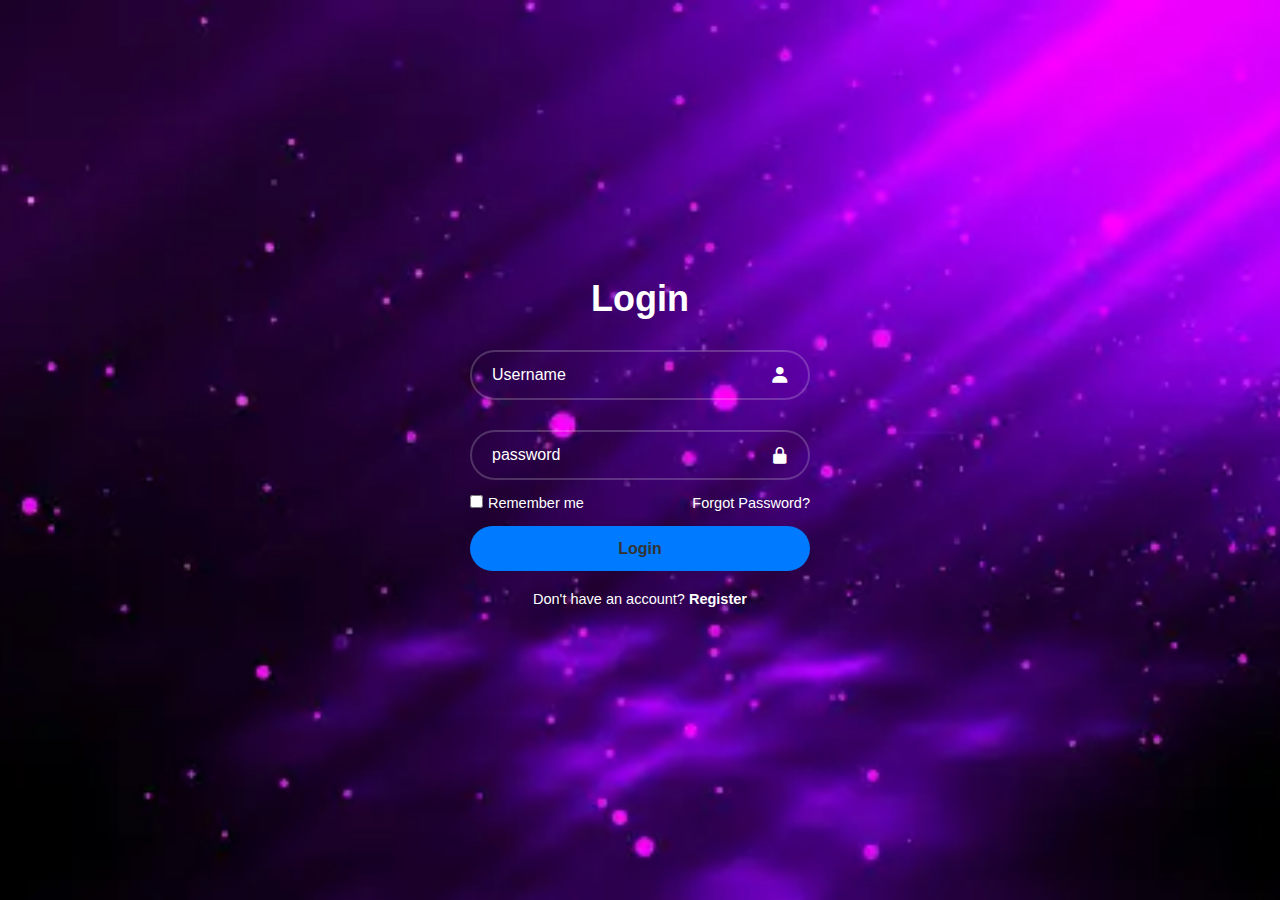
<file: Login/index.html>
<!DOCTYPE html>
<html lang="en">
<head>
    <meta charset="UTF-8">
    <meta name="viewport" content="width=device-width, initial-scale=1.0">
    <link rel="stylesheet" href="style.css">
    <link href='https://unpkg.com/boxicons@2.1.4/css/boxicons.min.css' rel='stylesheet'>

    <title>Login Form</title>
</head>
<body>
    <div class="wrapper">
        <form action="">
            <h1>Login</h1>
            <div class="input-box">
                <input type="text" placeholder="Username" required>
                <i class='bx bxs-user'></i>
            </div>
            <div class="input-box">
                <input type="password" placeholder="password" required>
                <i class='bx bxs-lock-alt'></i>
            </div>
            <div class="remember-forgot">
                <label for="remember me"><input type="checkbox"  id="remember me" required>Remember me</label>
                <a href="#">Forgot Password?</a>
            </div>
            <button type="submit" class="button">Login</button>
            <div class="register">
                <p>Don't have an account?
                <a href="#">Register</a></p>
            </div>
        </form>
    </div>
</body>
</html>
</file>
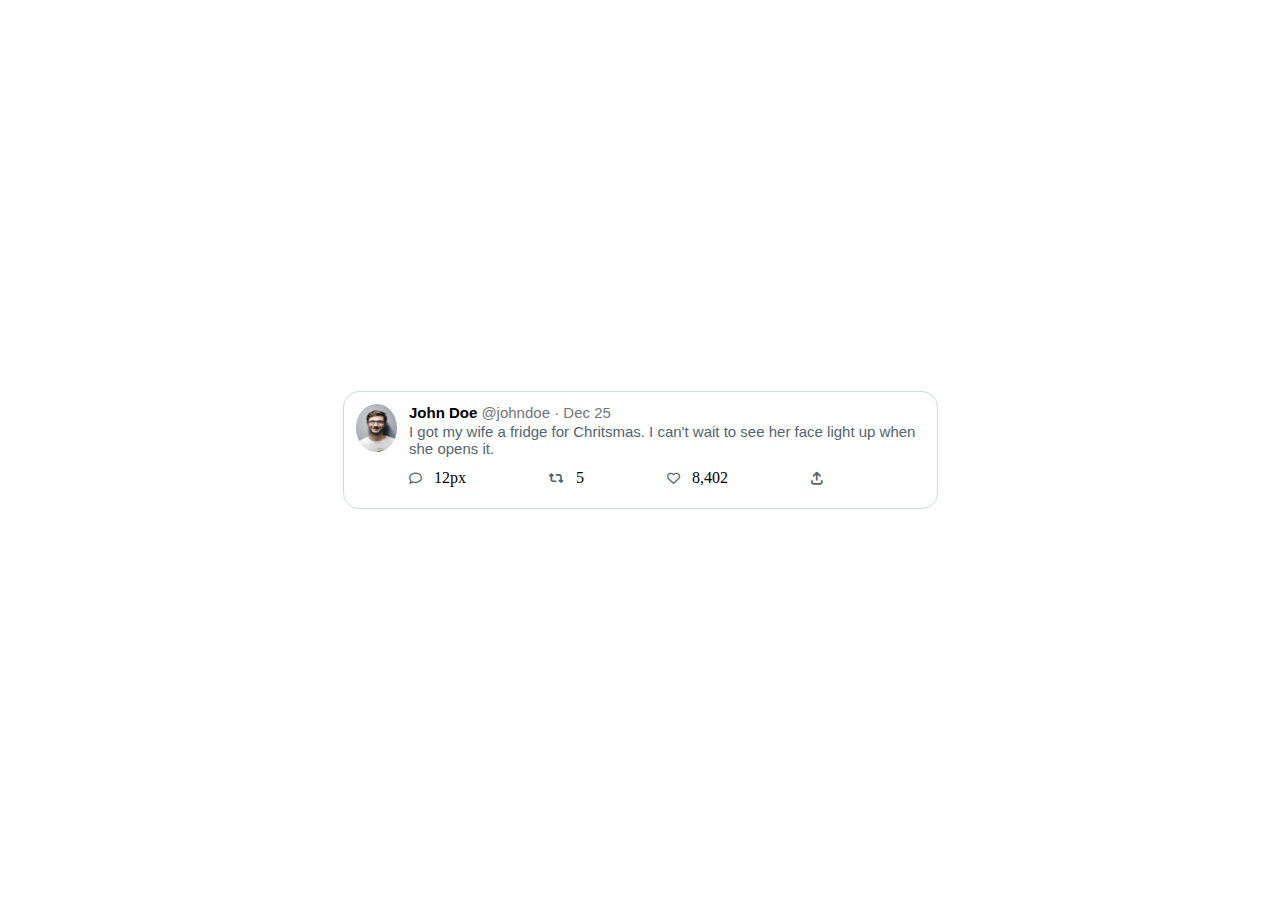
<file: Social post Assignment/index.html>
<!DOCTYPE html>
<html lang="en">
<head>
    <meta charset="UTF-8">
    <meta name="viewport" content="width=device-width, initial-scale=1.0">
    <link rel="stylesheet" href="https://cdnjs.cloudflare.com/ajax/libs/font-awesome/6.4.2/css/all.min.css">
    <link rel="stylesheet" href="style.css">
    <title>Social post</title>
</head>
<body>
    <div class="wrapper">
    <div class="tweet">
     <img src="profile.jpg" alt="thumnail" height="48px"
     width="48px"  class="thumbnail">
  <div class="data">
    <div class="info">
        <p class="name">John Doe</p>
        <p class="metadata">@johndoe &middot; Dec 25</p>
    </div>
    <p class="message">I got my wife a fridge for Chritsmas. I can't wait to see her face light up when she opens it.</p>
    <div class="action-row">
        <p><i class="fa-regular fa-comment"></i>12px</p>
        <p><i class="fa-solid fa-retweet"></i>5</p>
        <p><i class="fa-regular fa-heart"></i>8,402</p>
        <p><i class="fa-solid fa-arrow-up-from-bracket"></i></p>
    </div>
  </div>
</div>
</div>
</body>
</html>
</file>
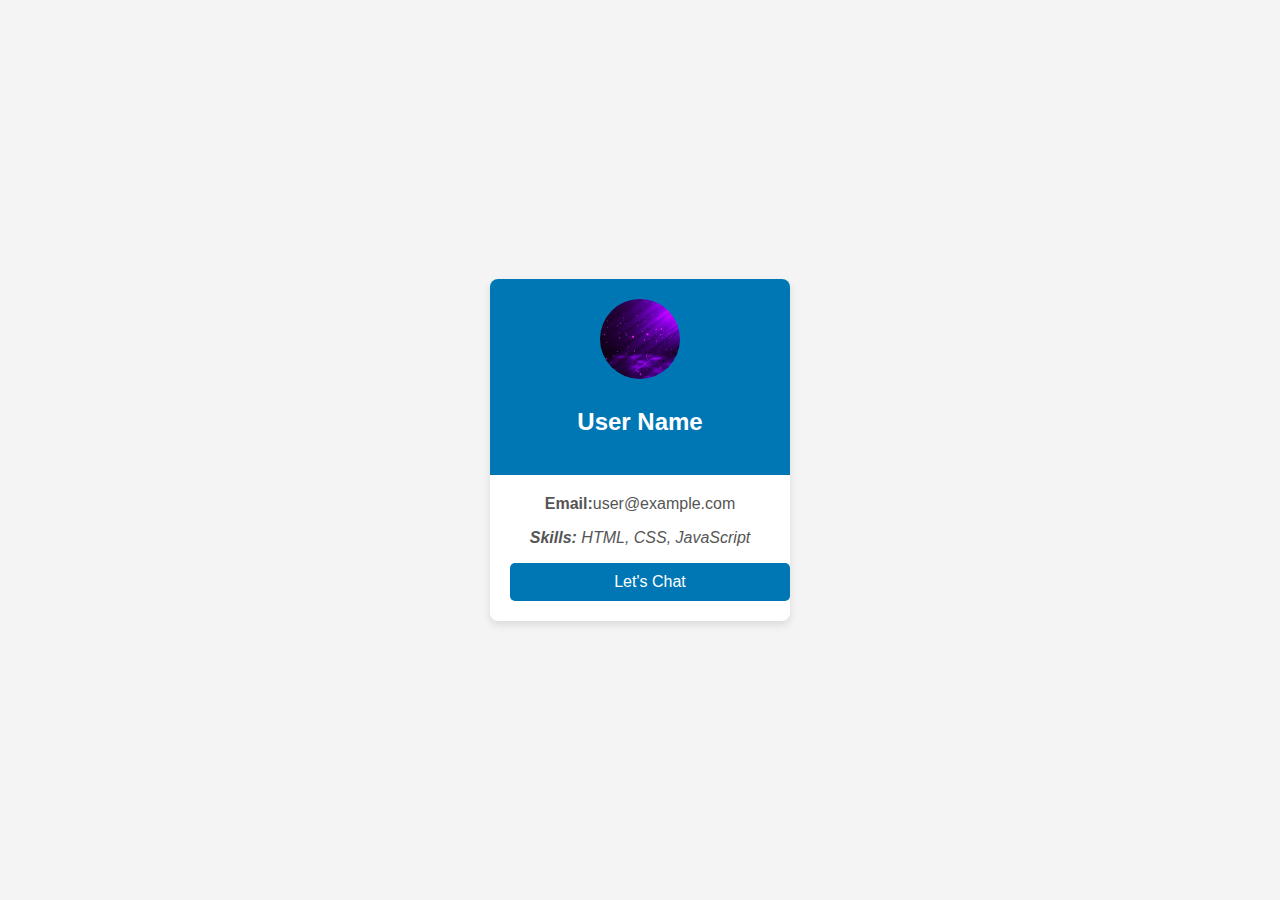
<file: Login/profile.html>
<!DOCTYPE html>
<html lang="en">
<head>
  <meta charset="UTF-8">
  <meta name="viewport" content="width=device-width, initial-scale=1.0">
  <style>
    body {
      font-family: Arial, sans-serif;
      background-color: #f4f4f4;
      margin: 0;
      display: flex;
      align-items: center;
      justify-content: center;
      height: 100vh;
    }

    .profile-card {
      background-color: #fff;
      border-radius: 8px;
      box-shadow: 0 4px 8px rgba(0, 0, 0, 0.1);
      overflow: hidden;
      width: 300px;
    }

    .profile-header {
      background-color: #0077b5;
      color: #fff;
      padding: 20px;
      text-align: center;
    }

    .profile-picture {
      border-radius: 50%;
      width: 80px;
      height: 80px;
      object-fit: cover;
      margin-bottom: 5px;
    }

    .profile-info {
      padding: 20px;
      text-align: center;
    }

    .profile-info h2 {
      margin-bottom: 5px;
    }

    .profile-info p {
      margin: 0;
      color: #555;
      gap: 1rem;
    }

    .skills {
      font-style: italic;
      color: #888;
      margin-top: 10px;
    }

    .contact-button {
      display: block;
      width: 100%;
      padding: 10px;
      background-color: #0077b5;
      color: #fff;
      text-decoration: none;
      border: none;
      border-radius: 5px;
      cursor: pointer;
      transition: background-color 0.3s;
    }

    .info{
        padding-bottom: 1rem;
    }

    span{
        font-weight: bold;
    }

    .contact-button:hover {
      background-color: #005983;
      padding-right: 5px;
    }
  </style>
</head>
<body>

  <div class="profile-card">
    <div class="profile-header">
      <img class="profile-picture" src="img1.webp" alt="Profile Picture">
      <h2>User Name</h2>
    </div>
    <div class="profile-info">
      <p class="info"><span>Email:</span>user@example.com</p>
      <p class="skills info"><span>Skills:</span> HTML, CSS, JavaScript</p>
      <a href="#" class="contact-button ">Let's Chat</a>
    </div>
  </div>

</body>
</html>
</file>
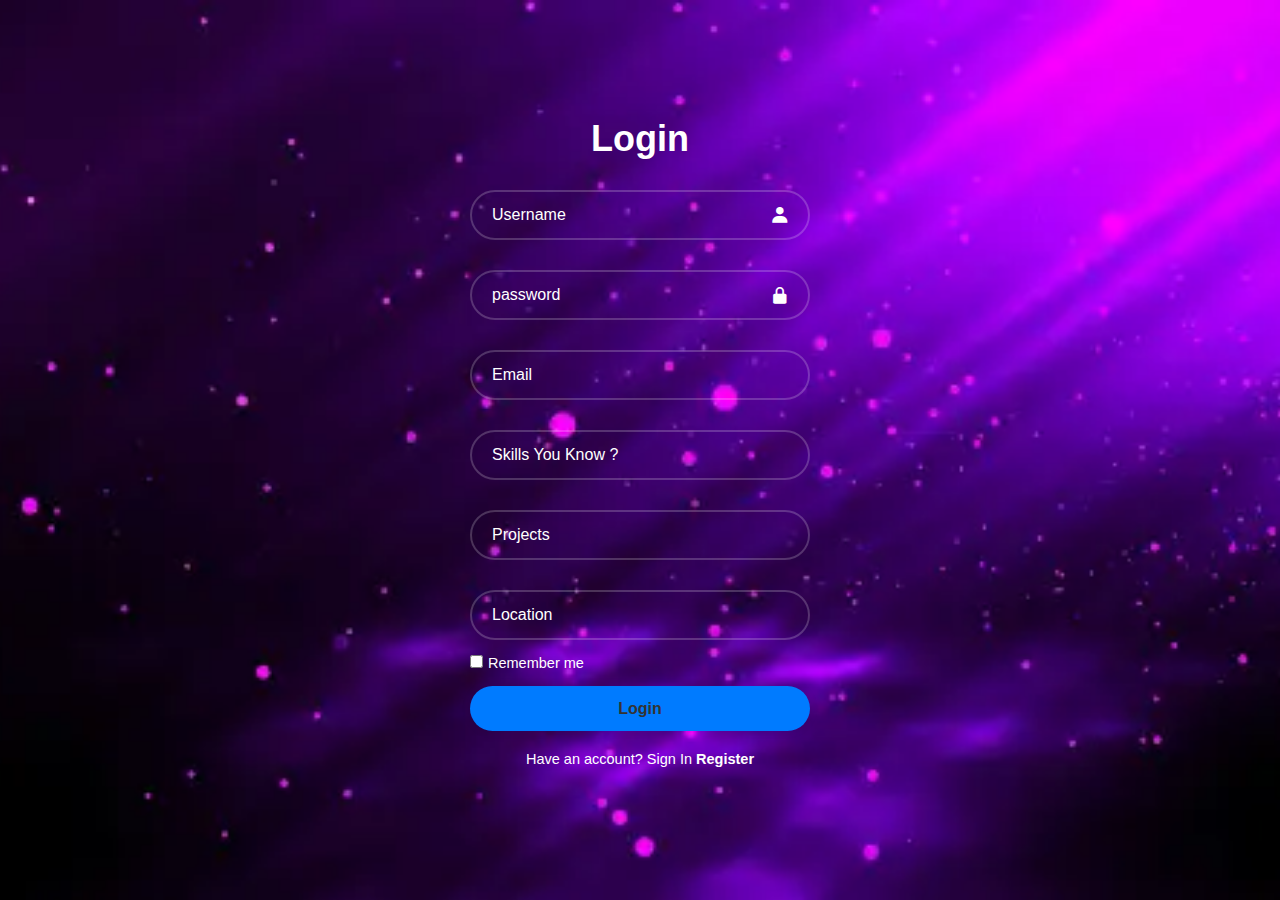
<file: Login/register.html>
<!DOCTYPE html>
<html lang="en">
<head>
    <meta charset="UTF-8">
    <meta name="viewport" content="width=device-width, initial-scale=1.0">
    <link rel="stylesheet" href="style.css">
    <link href='https://unpkg.com/boxicons@2.1.4/css/boxicons.min.css' rel='stylesheet'>

    <title>REGISTRATION FORM</title>
</head>
<body>
    <div class="wrapper">
        <form action="" class="clearfix">
            <h1>Login</h1>
            <div class="input-box">
                <input type="text" placeholder="Username" required>
                <i class='bx bxs-user'></i>
            </div>
            <div class="input-box">
                <input type="password" placeholder="password" required>
                <i class='bx bxs-lock-alt'></i>
            </div>
            <div class="input-box">
                <input type="email" placeholder="Email" required>
            </div>
                   
            <div class="input-box">
                <input type="skills" placeholder="Skills You Know ?" required>
            </div>
            <!-- <div class="input-box">
                <select id="main-skills" onchange="changeSubSkills()">
                    <option value="">Select Skill</option>
                    <option value="web">WEB DEVELOPMENT</option>
                    <option value="android">ANDROID DEVELOPMENT</option>
                </select>
            </div>
            <div class="input-box" id="sub-skills">
                <!-- Sub skills will be populated here -->
            <!-- </div>
            
            <script>
                function changeSubSkills() {
                    var mainSkill = document.getElementById("main-skills").value;
                    var subSkills = document.getElementById("sub-skills");
            
                    // Clear existing options
                    subSkills.innerHTML = "";
             -->
                    <!-- var options = [];
            
                    if (mainSkill === "web") {
                        options = ["HTML", "CSS", "JavaScript", "React", "Node Js", "Django", "UI/UX"];
                    } else if (mainSkill === "android") {
                        options = ["Flutter", "Kotlin", "Java", "React Native"];
                    }
            
                    // Add new options
                    for (var i = 0; i < options.length; i++) {
                        var checkbox = document.createElement("input");
                        checkbox.type = "checkbox";
                        checkbox.name = "skills";
                        checkbox.value = options[i];
                        checkbox.id = "skill" + i;
            
                        var label = document.createElement('label')
                        label.htmlFor = "skill" + i;
                        label.appendChild(document.createTextNode(options[i]));
            
                        subSkills.appendChild(checkbox);
                        subSkills.appendChild(label);
                        subSkills.appendChild(document.createElement("br"));
                    }
                }
            </script> -->
            <div class="input-box"> 
                <input type="Text" placeholder="Projects" required>
            </div>
            <div class="input-box">
                <input type="text" placeholder="Location" required>
            </div>
            <!-- <div class="input-box">
                <input type="file" accept="image/*,image/webp" placeholder="Profile Picture" required>
            </div> -->
            <div class="remember-forgot">
                <label for="remember me"><input type="checkbox"  id="remember me" required>Remember me</label>
            </div>
            <button type="submit" class="button">Login</button>
            <div class="register">
                <p>Have an account? Sign In
                <a href="#">Register</a></p>
            </div>
        </form>
    </div>
</body>
</html>
</file>
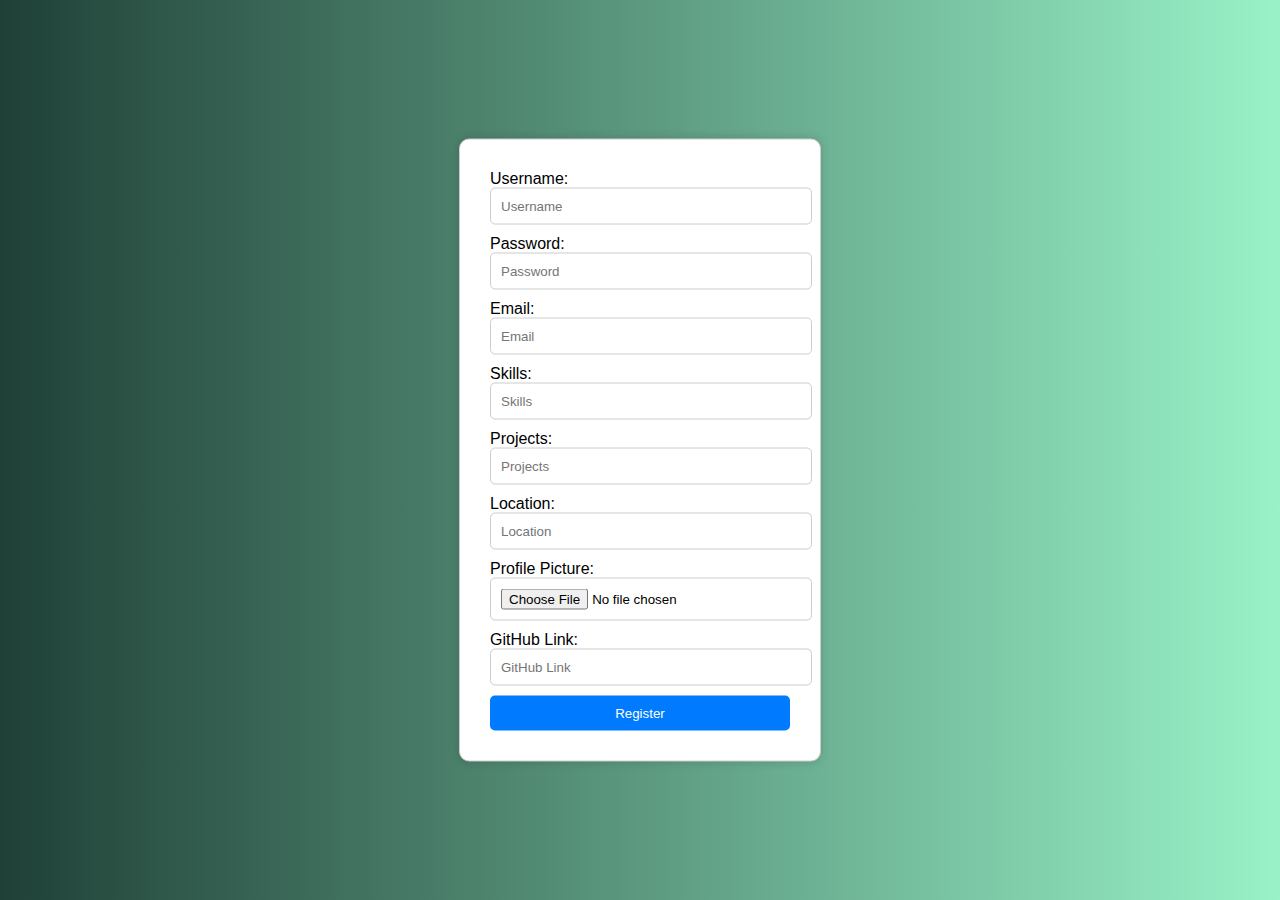
<file: register/register.html>
<!DOCTYPE html>
<html>
<head>
    <style>
         
        body {
            font-family: Arial, sans-serif;
            background: linear-gradient(to right, #1f4037, #99f2c8);
            height: 100vh;
            margin: 0;
            background-repeat: no-repeat;
            background-attachment: fixed;
        }
        .register-form {
            width: 300px;
            margin: 0 auto;
            padding: 30px;
            border: 1px solid #ccc;
            border-radius: 10px;
            background-color: white;
            box-shadow: 0px 0px 10px 0px rgba(0,0,0,0.15);
            position: absolute;
            top: 50%;
            left: 50%;
            transform: translate(-50%, -50%);
        }
        .register-form input[type="text"], .register-form input[type="password"], .register-form input[type="email"], .register-form input[type="file"] {
            width: 100%;
            padding: 10px;
            margin-bottom: 10px;
            border: 1px solid #ccc;
            border-radius: 5px;
        }
        .register-form button {
            width: 100%;
            padding: 10px;
            background-color: #007BFF;
            color: white;
            border: none;
            border-radius: 5px;
            cursor: pointer;
            transition: background 0.3s;
        }
        .register-form button:hover {
            background-color: #0056b3;
        }
    </style>
    <script>
        function validateForm() {
            var username = document.forms["registerForm"]["username"].value;
            var password = document.forms["registerForm"]["password"].value;
            var email = document.forms["registerForm"]["email"].value;

            if (username == "" || password == "" || email == "") {
                alert("Username, password, and email are required.");
                return false;
            }

            var emailRegex = /^[a-zA-Z0-9._-]+@[a-zA-Z0-9.-]+\.[a-zA-Z]{2,6}$/;
            if (!emailRegex.test(email)) {
                alert("Invalid email format.");
                return false;
            }
        }
    </script>
</head>
<body>
    <div class="register-form">
        <form name="registerForm" action="/submit_registration" method="post" onsubmit="return validateForm()">
            <label for="username">Username:</label>
            <input type="text" id="username" name="username" placeholder="Username" required>

            <label for="password">Password:</label>
            <input type="password" id="password" name="password" placeholder="Password" required>

            <label for="email">Email:</label>
            <input type="email" id="email" name="email" placeholder="Email" required>

            <label for="skills">Skills:</label>
            <input type="text" id="skills" name="skills" placeholder="Skills">

            <label for="projects">Projects:</label>
            <input type="text" id="projects" name="projects" placeholder="Projects">

            <label for="location">Location:</label>
            <input type="text" id="location" name="location" placeholder="Location">

            <label for="profilepic">Profile Picture:</label>
            <input type="file" id="profilepic" name="profilepic" accept="image/*">

            <label for="github">GitHub Link:</label>
            <input type="text" id="github" name="github" placeholder="GitHub Link">

            <button type="submit">Register</button>
        </form>
    </div>
</body>
</html>
</file>
<file: Login/style.css>
*{
    margin: 0;
    padding: 0;
    box-sizing: border-box;
    font-family: sans-serif;
}

body{
    display: flex;
    justify-content: center;
    align-items: center;
    min-height: 100vh;
    background: url('img1.webp') no-repeat;
    background-position: center;
    background-size: cover;
}

.wrapper{
    width: 420px;
    background: transparent;
    color: white;
    border-radius: 10px;
    padding: 30px 40px;
}

.wrapper h1{
    font-size: 36px;
    text-align: center;
}

.wrapper .input-box{
    position: relative;
    width: 100%;
    height: 50px;
    margin: 30px 0;
}

.wrapper .input-box input{
    height: 100%;
    width: 100%;
    background: transparent;
    outline: none;
    border: 2px solid rgb(255,255,255,.2);
    border-radius: 40px;
    font-size: 16px;
    color: #fff;
    padding: 20px 45px 20px 20px;
}

.wrapper input::placeholder{
    color: #fff;
}

.input-box i{
    position: absolute;
    right: 20px;
    top: 50%;
    transform: translateY(-50%);
    /* this 4 lines inside along with position in input class gives icon just below it to reqiured. */
    /* inorder to set items in perfect middle do 
    top: 50%; or margin-top: 40% ;
    and transform;translateY(-50); */
    font-size:20px;
}

.wrapper .remember-forgot{
    display: flex;
    justify-content: space-between;
    font-size: 14.5px;
    margin: -15px 0 15px ;
}

.remember-forgot label input{
    accent-color: white;
    margin-right: 5px;
}

.remember-forgot a{
 color: #fff;
 text-decoration: none;
}

.remember-forgot a:hover{
    text-decoration: underline;
}

.wrapper .button{
    height: 45px;
    width: 100%;
    border: none;
    outline: none;
    border-radius: 40px;
    box-shadow: 0 0 10px rgba(0,0,0,0.1);
    cursor: pointer;
    font-size: 16px;
    color: #333;
    font-weight: 600;
}

.wrapper .register{
    font-size: 14.5px;
    text-align: center;
    margin: 20px 0 15px;
}

.register p a{
    text-decoration: none;
    color: #fff;
    font-weight: 600;
}

.register p a:hover{
    text-decoration: underline;
}

.input-box select, .input-box input[type="checkbox"] {
    width: 100%;
    padding: 10px;
    border: 1px solid #ddd;
    border-radius: 5px;
}

button{
    padding: 10px 20px;
    background-color: #007BFF;
    color: white;
    border: none;
    border-radius: 5px;
    cursor: pointer;
}

.clearfix::after {
    content: "";
    clear: both;
    display: table;
}
</file>
<file: Social post Assignment/style.css>
html{
    box-sizing: border-box;
}

*,*::after,*::before{
    margin: 0;
    padding: 0;
    box-sizing: inherit;
}

.wrapper{
    height: 100vh;
    display: flex;
    justify-content: center;
    align-items: center;
}

.tweet{
    width: 595px;
    height: 118px;
    background-color: #fff;
    border:  1px solid #cfd9de;
    border-radius: 16px;
    padding: 12px;
    display: flex;
}

.thumbnail{
    border-radius: 50%;
    margin-right: 12px;
}

.name{
    color: #000;
    font-size: 15px;
    font-weight: bold;
    font-family: sans-serif;
}

.metadata{
    color: #71767b;
    font-size: 15px;
    font-family: sans-serif;
}

.info{
    display: flex;
    gap: 4px;
}

.message{
    margin-top: 2px;
    margin-bottom: 12px;
    color: #536471;
    font-family: sans-serif;
    font-size: 15px;
}

.action-row{
    display: flex;
    max-width: 425px;
    justify-content: space-between;
    font-family: normal;
}

i{
    color: #536471;
    font-size: 13px;
    margin-right: 12px;
}
</file>
